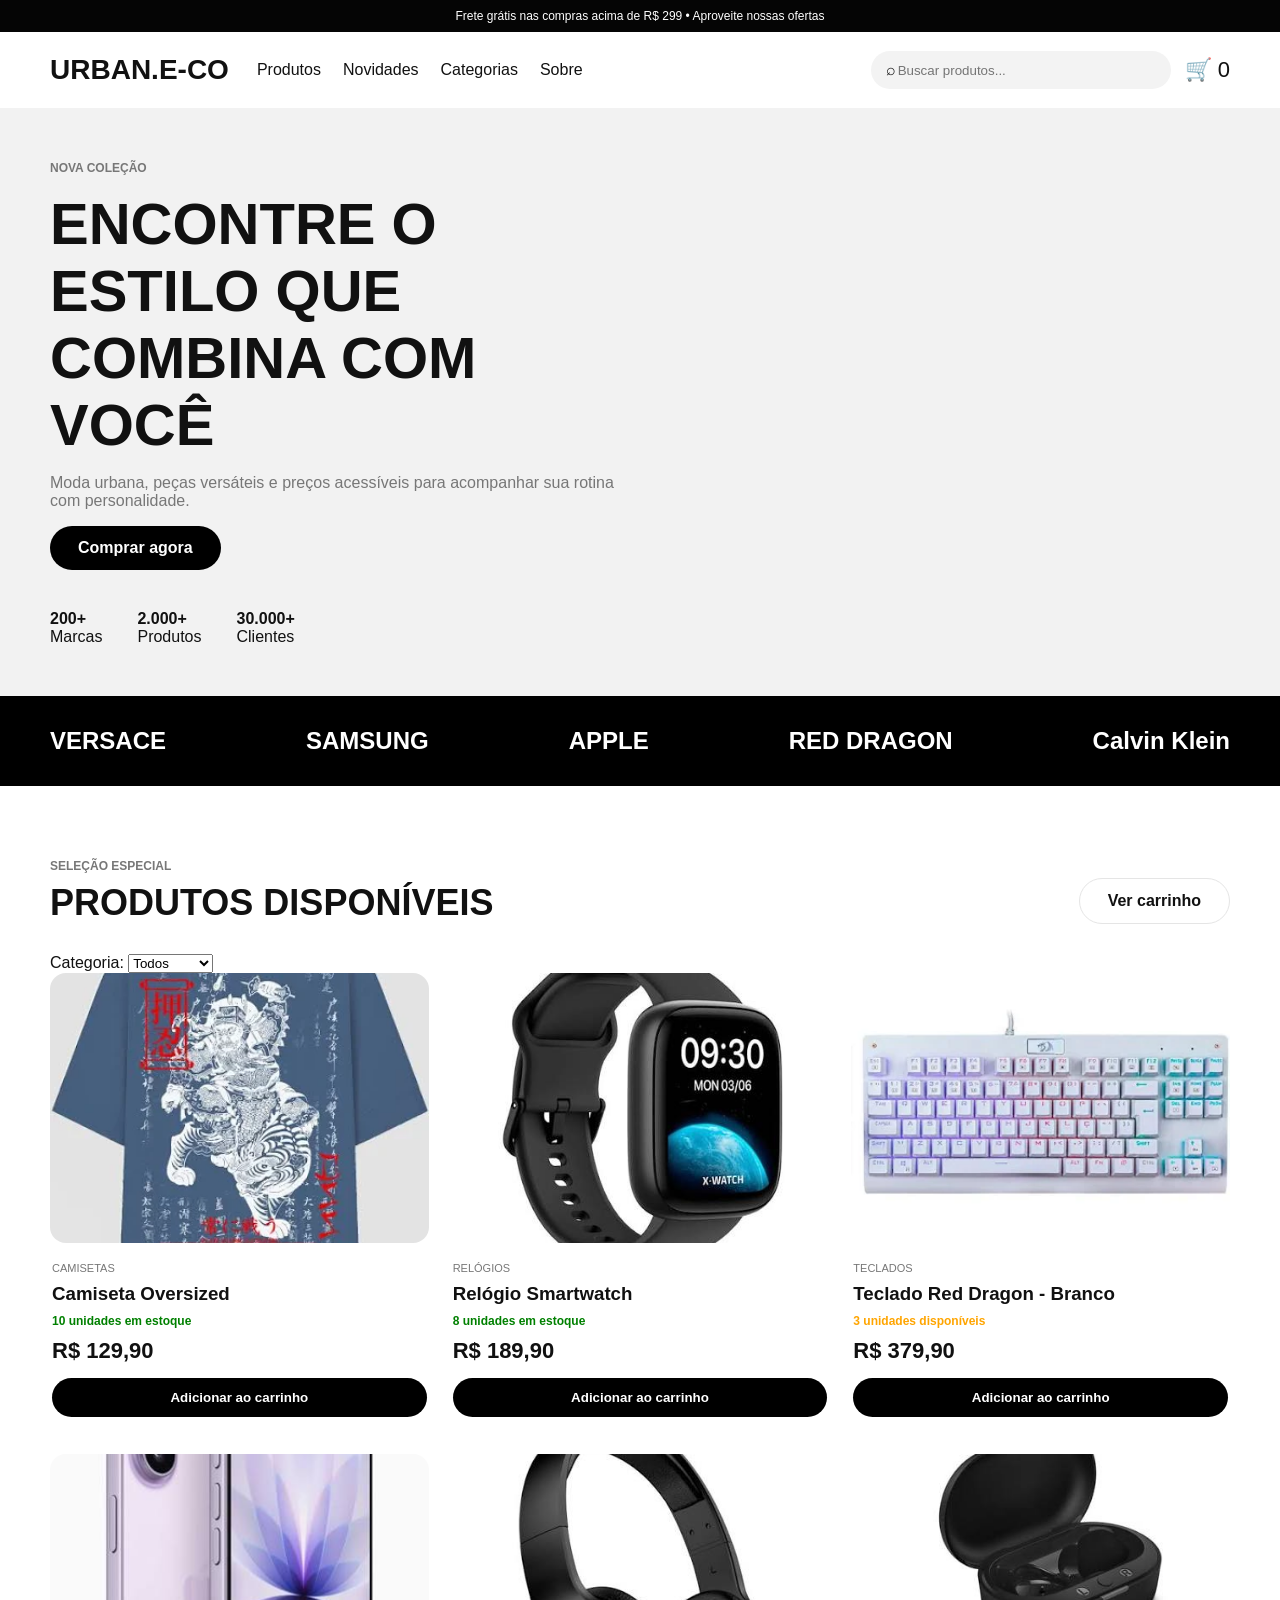
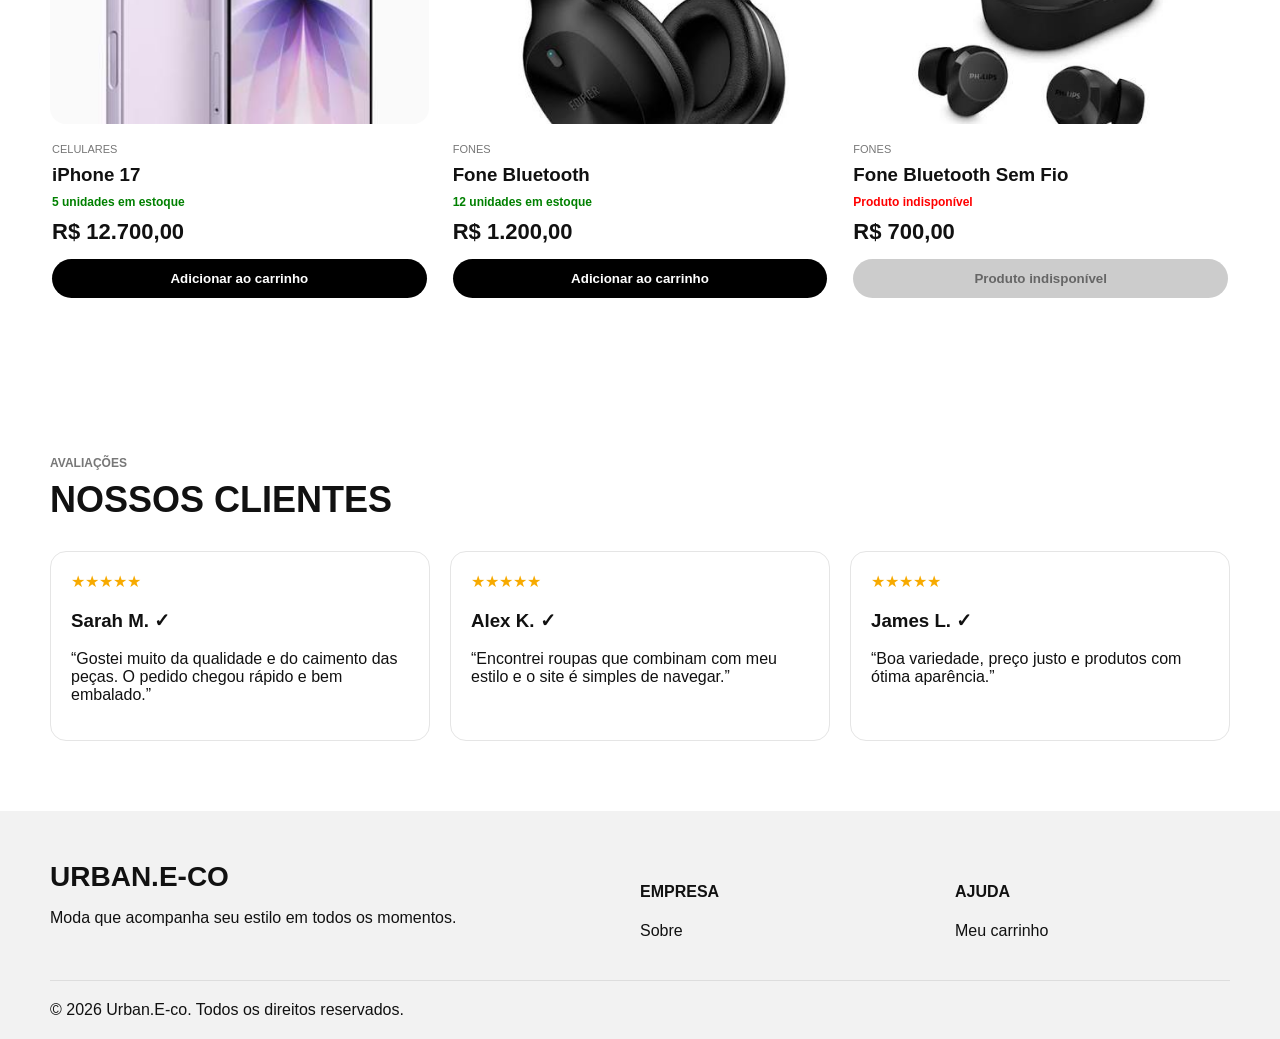
<file: index.html>
<!DOCTYPE html>
<html lang="pt-BR">
<head>
    <meta charset="UTF-8">
    <meta name="viewport" content="width=device-width, initial-scale=1.0">
    <link rel="stylesheet" href="style.css">
    <title>Pagina inicial</title>
</head>
<body>
  <div class="topbar">Frete grátis nas compras acima de R$ 299 <span>•</span> Aproveite nossas ofertas</div>

  <header class="header container">
    <a href="index.html" class="logo">URBAN.E-CO</a>
    <nav class="nav">
      <a href="#produtos">Produtos</a>
      <a href="#novidades">Novidades</a>
      <a href="#categorias">Categorias</a>
      <a href="#sobre">Sobre</a>
    </nav>
    <div class="actions">
      <label class="search">
        <span>⌕</span>
        <input type="search" id="busca-produto" placeholder="Buscar produtos..." />
      </label>
      <a href="carrinho.html" class="cart" aria-label="Acessar carrinho">🛒 <span id="contador-carrinho">0</span></a>
    </div>
  </header>

  <main>
    <section class="hero" id="novidades">
      <div class="container hero-grid">
        <div class="hero-copy">
          <span class="eyebrow">Nova coleção</span>
          <h1>ENCONTRE O ESTILO QUE COMBINA COM VOCÊ</h1>
          <p>Moda urbana, peças versáteis e preços acessíveis para acompanhar sua rotina com personalidade.</p>
          <a href="#produtos" class="btn btn-dark">Comprar agora</a>

          <div class="stats">
            <div><strong>200+</strong><span>Marcas</span></div>
            <div><strong>2.000+</strong><span>Produtos</span></div>
            <div><strong>30.000+</strong><span>Clientes</span></div>
          </div>
        </div>
        <div class="hero-art" aria-label="Destaque da coleção">
         
        </div>
      </div>
    </section>

    <section class="brands">
      <div class="container brand-row">
        <span>VERSACE</span> <span>SAMSUNG</span> <span>APPLE</span> <span>RED DRAGON</span> <span>Calvin Klein</span>
      </div>
    </section>

    <section id="produtos" class="section container">

    <div class="section-heading">
        <div>
            <span class="eyebrow">Seleção especial</span>
            <h2>PRODUTOS DISPONÍVEIS</h2>
        </div>

        <a href="carrinho.html" class="btn btn-light">
            Ver carrinho
        </a>
    </div>

    <div class="filtros" id="categorias">

    <label for="filtro-categoria">
        Categoria:
    </label>

    <select id="filtro-categoria">
        <option value="Todos">Todos</option>
    </select>

</div>

<div id="mensagem-produtos"></div>

<div
    class="product-grid"
    id="lista-produtos"
></div>

</section>

    <section class="section container reviews">
      <div class="section-heading"><div><span class="eyebrow">Avaliações</span><h2>NOSSOS CLIENTES</h2></div></div>
      <div class="review-grid">
        <article><div class="stars">★★★★★</div><h3>Sarah M. ✓</h3><p>“Gostei muito da qualidade e do caimento das peças. O pedido chegou rápido e bem embalado.”</p></article>
        <article><div class="stars">★★★★★</div><h3>Alex K. ✓</h3><p>“Encontrei roupas que combinam com meu estilo e o site é simples de navegar.”</p></article>
        <article><div class="stars">★★★★★</div><h3>James L. ✓</h3><p>“Boa variedade, preço justo e produtos com ótima aparência.”</p></article>
      </div>
    </section>
  </main>

  <footer id="sobre" class="footer">
    <div class="container footer-grid">
      <div><a class="logo" href="index.html">URBAN.E-CO</a><p>Moda que acompanha seu estilo em todos os momentos.</p></div>
      <div><h4>EMPRESA</h4><a href="#sobre">Sobre</a></div>
      <div><h4>AJUDA</h4><a href="carrinho.html">Meu carrinho</a></div>
    </div>
    <div class="container copyright">© 2026 Urban.E-co. Todos os direitos reservados.</div>
  </footer>

  <script src="./scripts/models/Carrinho.js"></script>
  <script src="./scripts/models/Produtos.js"></script>
</body>
</html>
</file>
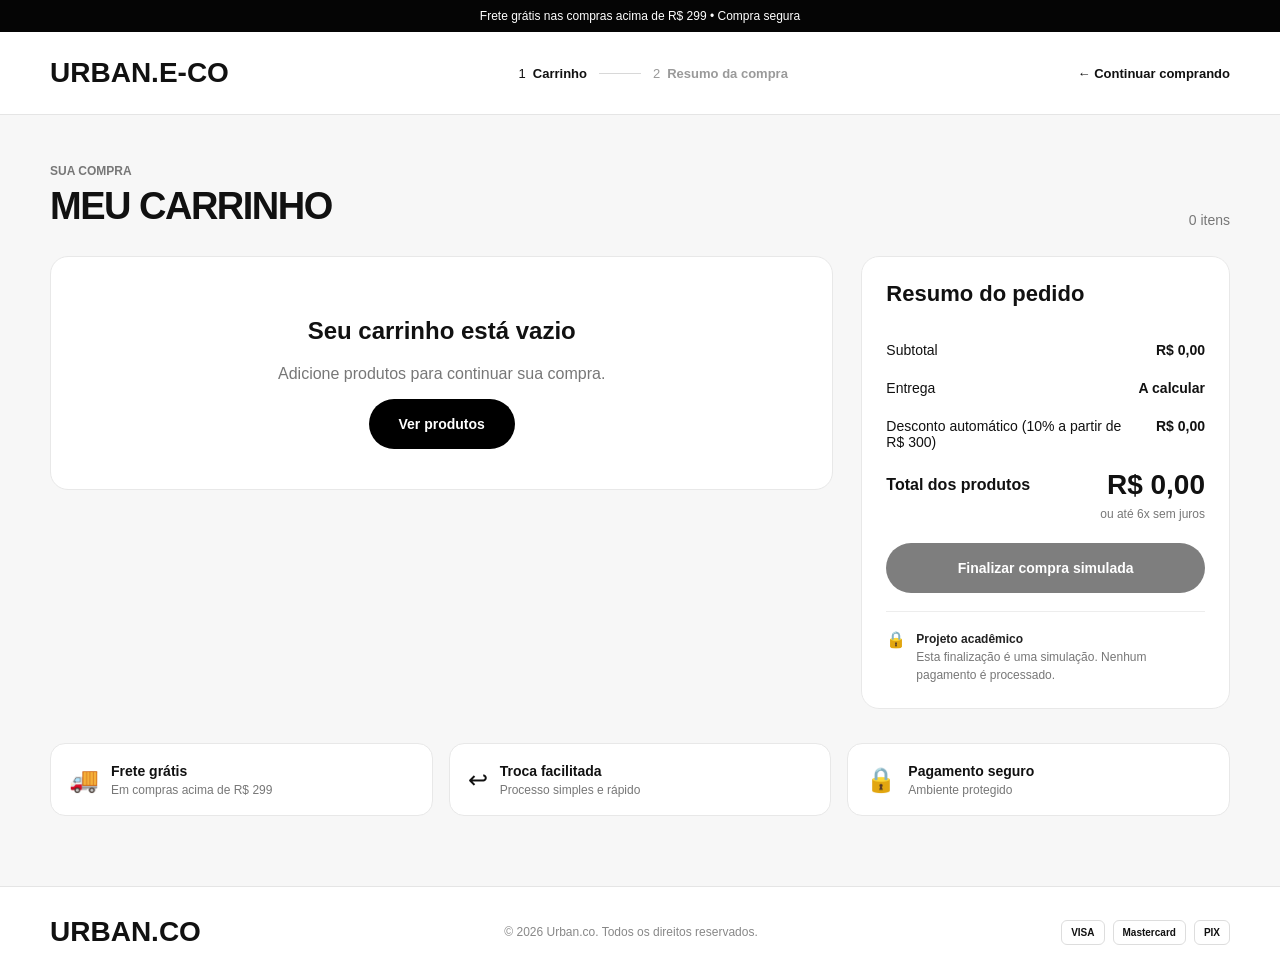
<file: carrinho.html>
<!DOCTYPE html>
<html lang="pt-BR">
<head>
    <meta charset="UTF-8">
    <meta name="viewport" content="width=device-width, initial-scale=1.0">
    <link rel="stylesheet" href="style.css">
    <link rel="stylesheet" href="carrinho.css">
    <title>Carrinho | Urban.E-co</title>
</head>
<body>
    <div class="topbar">Frete grátis nas compras acima de R$ 299 <span>•</span> Compra segura</div>

  <header class="cart-header">
    <div class="container cart-header-inner">
      <a href="index.html" class="logo">URBAN.E-CO</a>

      <div class="checkout-steps" aria-label="Etapas da compra">
        <span class="step active">1 <strong>Carrinho</strong></span>
        <span class="step-line"></span>
        <span class="step">2 <strong>Resumo da compra</strong></span>
      </div>

      <a href="index.html" class="back-link">← Continuar comprando</a>
    </div>
  </header>

  <main class="cart-page">
    <div class="container">
      <div class="cart-title-row">
        <div>
          <span class="eyebrow">Sua compra</span>
          <h1>MEU CARRINHO</h1>
        </div>
        <span class="cart-count" id="contador-itens">0 itens</span>
      </div>

      <div class="cart-layout">
        <section
    class="cart-items"
    aria-label="Produtos no carrinho"
    id="lista-carrinho"
>
</section>

        <aside class="order-summary" aria-label="Resumo do pedido">
          <h2>Resumo do pedido</h2>

          <div class="summary-line">
            <span>Subtotal</span>
            <strong id="subtotal-carrinho">R$ 0,00</strong>
          </div>

          <div class="summary-line">
            <span>Entrega</span>
            <strong id="entrega-carrinho">A calcular</strong>
          </div>

          <div class="summary-line">
            <span>Desconto automático (10% a partir de R$ 300)</span>
            <strong id="desconto-carrinho">R$ 0,00</strong>
          </div>

          <div class="summary-total">
            <span>Total dos produtos</span>
            <strong id="total-carrinho">R$ 0,00</strong>
          </div>
          
          <p class="installment" id="parcelamento">ou até 6x sem juros</p>

          <button type="button" class="checkout-button" id="botao-checkout">Finalizar compra simulada</button>
          <p id="status-checkout" role="status" aria-live="polite"></p>

          <div class="secure-purchase">
            <span>🔒</span>
            <p><strong>Projeto acadêmico</strong><br />Esta finalização é uma simulação. Nenhum pagamento é processado.</p>
          </div>
        </aside>
      </div>

      <section class="benefits-row">
        <article>
          <span>🚚</span>
          <div>
            <strong>Frete grátis</strong>
            <p>Em compras acima de R$ 299</p>
          </div>
        </article>

        <article>
          <span>↩</span>
          <div>
            <strong>Troca facilitada</strong>
            <p>Processo simples e rápido</p>
          </div>
        </article>

        <article>
          <span>🔒</span>
          <div>
            <strong>Pagamento seguro</strong>
            <p>Ambiente protegido</p>
          </div>
        </article>
      </section>
    </div>
  </main>

  <footer class="cart-footer">
    <div class="container cart-footer-inner">
      <a href="index.html" class="logo">URBAN.CO</a>
      <p>© 2026 Urban.co. Todos os direitos reservados.</p>
      <div class="payment-badges">
        <span>VISA</span>
        <span>Mastercard</span>
        <span>PIX</span>
      </div>
    </div>
  </footer>

  <script src="./scripts/models/Carrinho.js"></script>
  <script src="./scripts/CarrinhoInterface.js"></script>
    
</body>

</html>
</file>
<file: style.css>
:root {
    --black: #050505;
    --gray: #f2f2f2;
    --text: #111;
    --muted: #777;
    --line: #e5e5e5;
}

* {
    box-sizing: border-box;
}

body {
    margin: 0;
    font-family: Arial, Helvetica, sans-serif;
    color: var(--text);
}

a {
    color: inherit;
    text-decoration: none;
}

.container {
    width: 1180px;
    margin: auto;
}
.topbar {
    padding: 9px;
    background: var(--black);
    color: white;
    text-align: center;
    font-size: 12px;
}

.header {
    height: 76px;
    display: flex;
    align-items: center;
    gap: 28px;
}

.logo {
    font-size: 28px;
    font-weight: bold;
}

.nav {
    display: flex;
    gap: 22px;
}

.actions {
    margin-left: auto;
    display: flex;
    align-items: center;
    gap: 14px;
}

.search {
    display: flex;
    width: 300px;
    padding: 10px 15px;
    background: #f3f3f3;
    border-radius: 30px;
}

.search input {
    width: 100%;
    border: 0;
    outline: 0;
    background: transparent;
}

.cart {
    font-size: 22px;
}
.hero {
    background: var(--gray);
}

.hero-grid {
    min-height: 500px;
    display: grid;
    grid-template-columns: 1fr 1fr;
    align-items: center;
}

.hero-copy {
    padding: 50px 0;
}

.eyebrow {
    font-size: 12px;
    font-weight: bold;
    text-transform: uppercase;
    color: var(--muted);
}

.hero h1 {
    margin: 14px 0;
    font-size: 58px;
}

.hero p {
    color: var(--muted);
}

.btn {
    display: inline-block;
    padding: 13px 28px;
    border-radius: 30px;
    font-weight: bold;
}

.btn-dark {
    background: black;
    color: white;
}

.btn-light {
    border: 1px solid var(--line);
}

.stats {
    display: flex;
    gap: 35px;
    margin-top: 40px;
}

.stats strong,
.stats span {
    display: block;
}

.brands {
    background: black;
    color: white;
}

.brand-row {
    min-height: 90px;
    display: flex;
    align-items: center;
    justify-content: space-between;
    font-size: 24px;
    font-weight: bold;
}

.section {
    padding: 70px 0;
}

.section-heading {
    display: flex;
    justify-content: space-between;
    align-items: end;
    margin-bottom: 30px;
}

.section-heading.centered {
    justify-content: center;
}

.section h2 {
    margin: 8px 0 0;
    font-size: 36px;
}

.product-grid {
    display: grid;
    grid-template-columns: repeat(3, 1fr);
    gap: 22px;
}

.product-image {
    height: 270px;
    overflow: hidden;
    border-radius: 16px;
    background: var(--gray);
}

.cardImg {
    width: 100%;
    height: 100%;
    object-fit: cover;
}

.product-body {
    padding: 15px 2px;
}

.category {
    font-size: 11px;
    text-transform: uppercase;
    color: var(--muted);
}

.product-body h3 {
    margin: 7px 0;
}

.availability {
    margin: 9px 0;
    font-size: 12px;
    font-weight: bold;
}

.in-stock {
    color: green;
}

.low-stock {
    color: orange;
}

.out-stock {
    color: red;
}

.price-row {
    margin: 10px 0 14px;
}

.price-row strong {
    font-size: 22px;
}

.add-cart {
    width: 100%;
    padding: 12px;
    border: 0;
    border-radius: 30px;
    background: black;
    color: white;
    font-weight: bold;
    cursor: pointer;
}

.add-cart:disabled {
    background: #ccc;
    color: #666;
    cursor: not-allowed;
}

.soft-bg {
    background: #fafafa;
}

.mini-card {
    padding: 14px;
    border: 1px solid var(--line);
    border-radius: 16px;
}

.mini-img {
    height: 170px;
    margin-bottom: 12px;
    background: #eee;
    border-radius: 12px;
}

.mini-img.green {
    background: #78947c;
}

.mini-img.coral {
    background: #de754d;
}

.mini-img.shorts {
    background: #557a9a;
}

.mini-img.pants {
    background: #181818;
}

.review-grid {
    display: grid;
    grid-template-columns: repeat(3, 1fr);
    gap: 20px;
}

.review-grid article {
    padding: 20px;
    border: 1px solid var(--line);
    border-radius: 16px;
}

.stars {
    color: #f7aa00;
}

.footer {
    padding: 50px 0 20px;
    background: var(--gray);
}

.footer-grid {
    display: grid;
    grid-template-columns: 2fr 1fr 1fr;
    gap: 40px;
}

.footer div > a:not(.logo) {
    display: block;
    margin: 10px 0;
}

.copyright {
    margin-top: 30px;
    padding-top: 20px;
    border-top: 1px solid #ddd;
}

@media (max-width: 800px) {
    .container { width: min(100% - 32px, 1180px); }
    .header { height: auto; min-height: 76px; flex-wrap: wrap; padding: 16px 0; }
    .nav { order: 3; width: 100%; flex-wrap: wrap; }
    .actions { margin-left: auto; }
    .hero-grid { grid-template-columns: 1fr; }
    .hero-art { display: none; }
    .search { width: min(300px, 38vw); }
    .footer-grid { grid-template-columns: 1fr 1fr; }
}

@media (max-width: 480px) {
    .header { gap: 16px; }
    .logo { font-size: 23px; }
    .actions { width: 100%; justify-content: space-between; }
    .search { width: calc(100% - 56px); }
    .footer-grid { grid-template-columns: 1fr; }
}
</file>
<file: carrinho.css>
.cart-header {
    border-bottom: 1px solid var(--line);
    background: #ffffff;
}

.cart-header-inner {
    min-height: 82px;
    display: flex;
    align-items: center;
    justify-content: space-between;
    gap: 30px;
}

.checkout-steps {
    display: flex;
    align-items: center;
    gap: 12px;
}

.step {
    display: flex;
    align-items: center;
    gap: 7px;
    color: #9a9a9a;
    font-size: 13px;
}

.step strong {
    font-weight: 700;
}

.step.active {
    color: #111111;
}

.step-line {
    width: 42px;
    height: 1px;
    background: #d8d8d8;
}

.back-link {
    font-size: 13px;
    font-weight: 700;
}

.back-link:hover {
    opacity: 0.65;
}

.cart-page {
    background: #f7f7f7;
    padding: 46px 0 70px;
}

.cart-title-row {
    display: flex;
    align-items: flex-end;
    justify-content: space-between;
    gap: 20px;
    margin-bottom: 28px;
}

.cart-title-row h1 {
    margin: 6px 0 0;
    font-size: 38px;
    letter-spacing: -1.5px;
}

.cart-count {
    color: #777777;
    font-size: 14px;
}

.cart-layout {
    display: grid;
    grid-template-columns: minmax(0, 1.7fr) minmax(310px, 0.8fr);
    gap: 28px;
    align-items: start;
}

.cart-items {
    display: flex;
    flex-direction: column;
    gap: 18px;
}

.cart-item {
    background: #ffffff;
    border: 1px solid #e8e8e8;
    border-radius: 18px;
    padding: 18px;
    display: grid;
    grid-template-columns: 150px 1fr;
    gap: 22px;
}

.cart-item-image {
    min-height: 165px;
    border-radius: 14px;
    background: #f2f2f2;
    position: relative;
    overflow: hidden;
    display: flex;
    align-items: center;
    justify-content: center;
}

.cart-item-image.tshirt-black::before {
    width: 100px;
    height: 115px;
}

.cart-item-image.tshirt-black span {
    top: 78px;
}

.cart-item-content {
    display: flex;
    flex-direction: column;
    justify-content: space-between;
    gap: 28px;
}

.cart-item-top {
    display: flex;
    align-items: flex-start;
    justify-content: space-between;
    gap: 20px;
}

.cart-item-top h2 {
    margin: 6px 0 8px;
    font-size: 20px;
}

.item-variation {
    margin: 0;
    font-size: 13px;
    color: #777777;
}

.remove-item {
    border: 0;
    background: transparent;
    color: #b44a4a;
    cursor: pointer;
    font-size: 13px;
    font-weight: 700;
}

.remove-item:hover {
    text-decoration: underline;
}

.cart-item-bottom {
    display: flex;
    align-items: flex-end;
    justify-content: space-between;
    gap: 20px;
}

.quantity-box {
    display: inline-flex;
    align-items: center;
    border: 1px solid #dddddd;
    border-radius: 999px;
    overflow: hidden;
}

.quantity-box button {
    width: 38px;
    height: 38px;
    border: 0;
    background: #ffffff;
    cursor: pointer;
    font-size: 18px;
}

.quantity-box span {
    min-width: 34px;
    text-align: center;
    font-weight: 700;
    font-size: 14px;
}

.item-price {
    text-align: right;
}

.item-price span {
    display: block;
    margin-bottom: 4px;
    color: #888888;
    font-size: 12px;
}

.item-price strong {
    font-size: 22px;
}

.jeans-cart {
    position: relative;
}

.cart-leg {
    position: absolute;
    top: 22px;
    width: 40px;
    height: 125px;
    background: linear-gradient(90deg, #38658f, #557da6);
    border-radius: 8px 8px 12px 12px;
}

.cart-leg.left {
    left: 38px;
    transform: rotate(3deg);
}

.cart-leg.right {
    right: 38px;
    transform: rotate(-3deg);
}

.cart-support-card {
    padding: 20px 22px;
    background: #ffffff;
    border: 1px solid #e8e8e8;
    border-radius: 16px;
    display: flex;
    align-items: center;
    justify-content: space-between;
    gap: 20px;
}

.cart-support-card p {
    margin: 5px 0 0;
    color: #777777;
    font-size: 13px;
}

.cart-support-card a {
    font-size: 13px;
    font-weight: 700;
    white-space: nowrap;
}

.order-summary {
    position: sticky;
    top: 24px;
    background: #ffffff;
    border: 1px solid #e8e8e8;
    border-radius: 18px;
    padding: 24px;
}

.order-summary h2 {
    margin: 0 0 24px;
    font-size: 22px;
}

.summary-line {
    display: flex;
    justify-content: space-between;
    gap: 20px;
    padding: 11px 0;
    font-size: 14px;
}

.free-shipping {
    color: #2f8a4f;
}

.coupon-area {
    margin: 20px 0;
    padding: 20px 0;
    border-top: 1px solid #ededed;
    border-bottom: 1px solid #ededed;
}

.coupon-area label {
    display: block;
    margin-bottom: 9px;
    font-size: 13px;
    font-weight: 700;
}

.coupon-box {
    display: flex;
    gap: 8px;
}

.coupon-box input {
    min-width: 0;
    flex: 1;
    border: 1px solid #dddddd;
    border-radius: 999px;
    padding: 12px 14px;
    outline: 0;
}

.coupon-box button {
    border: 0;
    border-radius: 999px;
    background: #efefef;
    padding: 0 18px;
    font-weight: 700;
    cursor: pointer;
}

.summary-total {
    display: flex;
    align-items: center;
    justify-content: space-between;
    gap: 20px;
    margin-top: 8px;
}

.summary-total span {
    font-size: 16px;
    font-weight: 700;
}

.summary-total strong {
    font-size: 28px;
}

.installment {
    margin: 6px 0 22px;
    text-align: right;
    color: #777777;
    font-size: 12px;
}

.checkout-button {
    width: 100%;
    min-height: 50px;
    display: flex;
    align-items: center;
    justify-content: center;
    border-radius: 999px;
    background: #000000;
    color: #ffffff;
    font-size: 14px;
    font-weight: 800;
}

.checkout-button:hover {
    opacity: 0.84;
}

.secure-purchase {
    display: flex;
    gap: 10px;
    align-items: flex-start;
    margin-top: 18px;
    padding-top: 18px;
    border-top: 1px solid #ededed;
}

.secure-purchase p {
    margin: 0;
    color: #777777;
    font-size: 12px;
    line-height: 1.5;
}

.secure-purchase strong {
    color: #222222;
}

.benefits-row {
    display: grid;
    grid-template-columns: repeat(3, 1fr);
    gap: 16px;
    margin-top: 34px;
}

.benefits-row article {
    background: #ffffff;
    border: 1px solid #e8e8e8;
    border-radius: 15px;
    padding: 18px;
    display: flex;
    align-items: center;
    gap: 12px;
}

.benefits-row article > span {
    font-size: 24px;
}

.benefits-row strong {
    font-size: 14px;
}

.benefits-row p {
    margin: 3px 0 0;
    color: #777777;
    font-size: 12px;
}

.cart-footer {
    border-top: 1px solid #e5e5e5;
    background: #ffffff;
}

.cart-footer-inner {
    min-height: 90px;
    display: flex;
    align-items: center;
    justify-content: space-between;
    gap: 24px;
}

.cart-footer p {
    margin: 0;
    color: #888888;
    font-size: 12px;
}

.payment-badges {
    display: flex;
    align-items: center;
    gap: 8px;
}

.payment-badges span {
    padding: 6px 9px;
    border: 1px solid #dddddd;
    border-radius: 6px;
    font-size: 10px;
    font-weight: 800;
}

.cart-empty {
    background: #ffffff;
    border: 1px solid #e8e8e8;
    border-radius: 18px;
    padding: 40px;
    text-align: center;
}

.cart-empty p { color: #777777; }
.cart-empty .checkout-button { display: inline-flex; width: auto; padding: 0 30px; }
.cart-item-image img { width: 100%; height: 100%; object-fit: contain; display: block; }
.checkout-button { border: 0; cursor: pointer; }
.checkout-button:disabled { opacity: .5; cursor: not-allowed; }

@media (max-width: 800px) {
    .container { width: min(100% - 32px, 1180px); }
    .cart-layout { grid-template-columns: 1fr; }
    .order-summary { position: static; }
    .checkout-steps { display: none; }
    .benefits-row { grid-template-columns: 1fr; }
    .cart-footer-inner { flex-wrap: wrap; padding: 20px 0; }
}

@media (max-width: 480px) {
    .cart-item { grid-template-columns: 100px 1fr; gap: 12px; padding: 12px; }
    .cart-item-image { min-height: 120px; }
    .cart-item-top h2 { font-size: 16px; }
    .cart-item-bottom { flex-wrap: wrap; }
    .cart-title-row h1 { font-size: 28px; }
    .back-link { font-size: 11px; }
}
</file>
